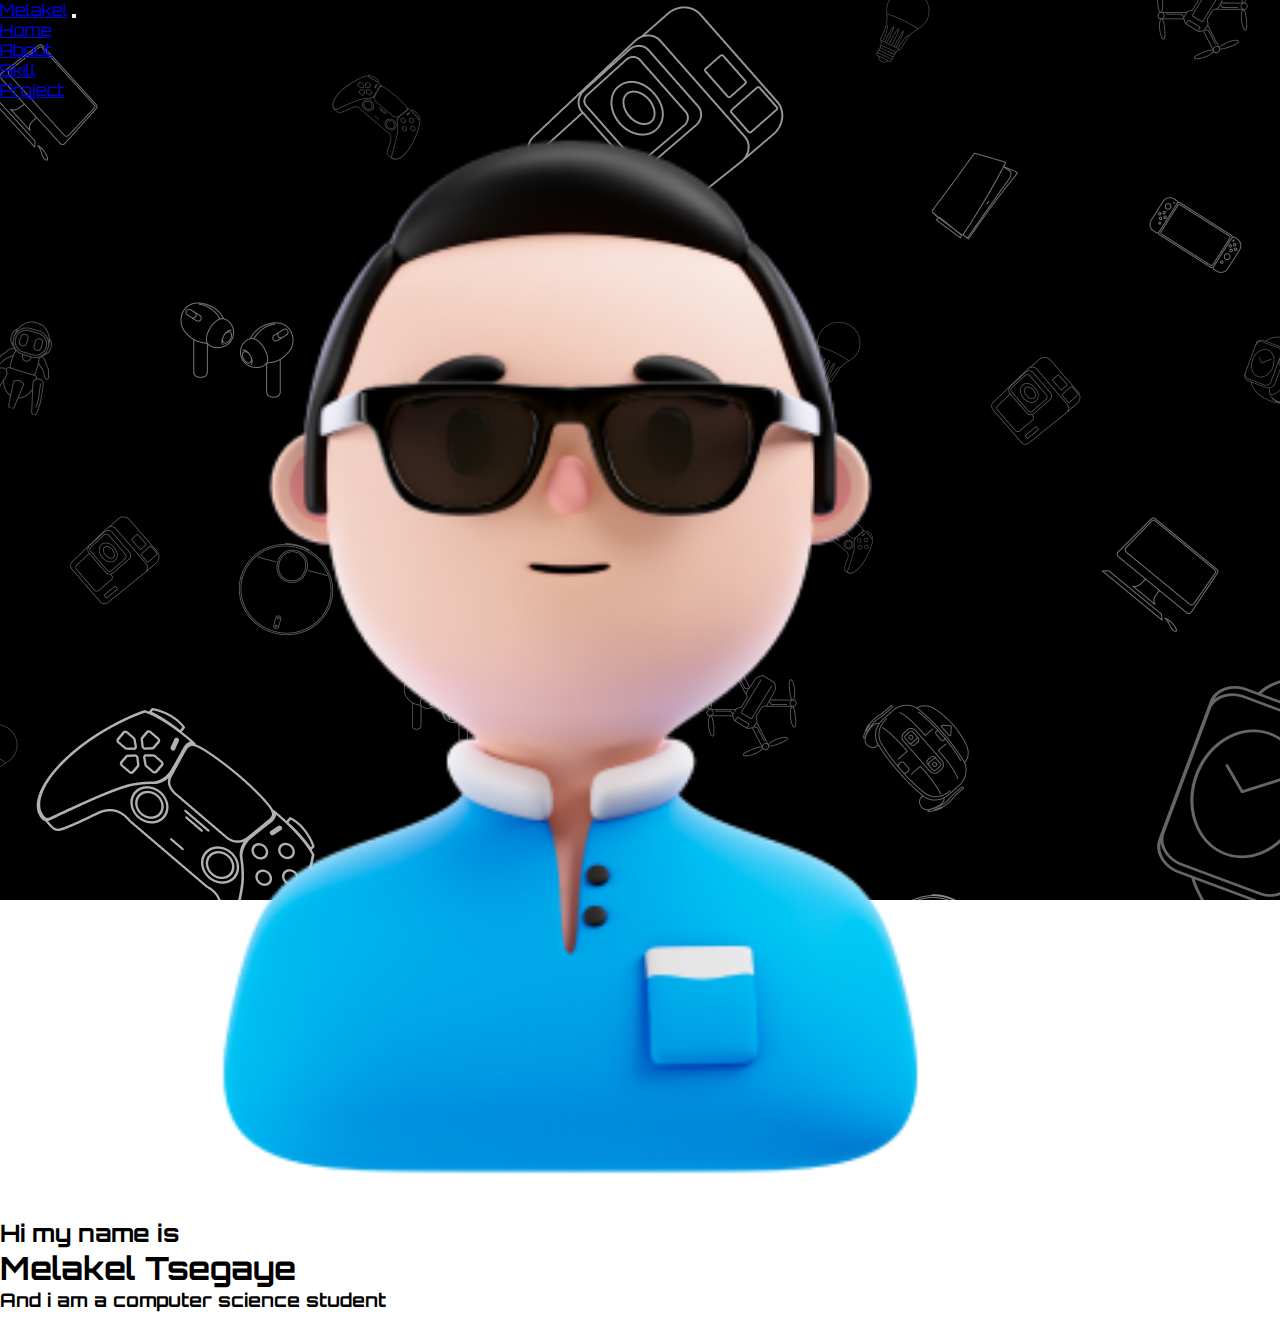
<file: index.html>
<!DOCTYPE html>
<html lang="en">
<head>
    <meta charset="UTF-8">
    <meta name="viewport" content="width=device-width, initial-scale=1.0">
    <link rel="stylesheet" href="style.css">
    <link rel="stylesheet" href="https://cdnjs.cloudflare.com/ajax/libs/font-awesome/6.0.0-beta2/css/all.min.css" integrity="sha512-YWzhKL2whUzgiheMoBFwW8CKV4qpHQAEuvilg9FAn5VJUDwKZZxkJNuGM4XkWuk94WCrrwslk8yWNGmY1EduTA==" crossorigin="anonymous" referrerpolicy="no-referrer" />
    <link href="https://cdn.jsdelivr.net/npm/bootstrap@5.3.2/dist/css/bootstrap.min.css" rel="stylesheet" integrity="sha384-T3c6CoIi6uLrA9TneNEoa7RxnatzjcDSCmG1MXxSR1GAsXEV/Dwwykc2MPK8M2HN" crossorigin="anonymous">
    <link rel="stylesheet" href="https://cdnjs.cloudflare.com/ajax/libs/font-awesome/6.0.0-beta2/css/all.min.css" integrity="sha512-YWzhKL2whUzgiheMoBFwW8CKV4qpHQAEuvilg9FAn5VJUDwKZZxkJNuGM4XkWuk94WCrrwslk8yWNGmY1EduTA==" crossorigin="anonymous" referrerpolicy="no-referrer" />
    <link rel="stylesheet" href="https://fontawesome.com/icons/user?f=classic&s=thin">
    <title>Portfolio</title>
</head>
<body>
    <div class="herocont" style="background-image: url(image/Untitled.png); height: 100%; width: 100%;">

        
<!-- navigation section  -->


<nav class="navbar navbar-expand-lg ">
    <div class="container-fluid  d-flex justify-content-between">
        <a class="navbar-brand text-white" href="index.html">Melakel</a>
      <button id="btn2" class="navbar-toggler" type="button" data-bs-toggle="collapse" data-bs-target="#navbarSupportedContent" aria-controls="navbarSupportedContent" aria-expanded="false" aria-label="Toggle navigation">
        <i class="fa-solid fa-bars navbar-toggler-icon" style="font-size: 2rem; color: white;"></i>
      </button>
      <div class="collapse navbar-collapse d-lg-flex justify-content-end" id="navbarSupportedContent">
        <ul class="navbar-nav  mb-2 mb-lg-0  ">
          <li class="nav-item">
            <a class="nav-link active text-white" aria-current="page" href="index.html">Home</a>
          </li>
          <li class="nav-item">
            <a class="nav-link text-white" href="about.html">About</a>
          </li>
          <li class="nav-item">
            <a class="nav-link text-white" href="skill.html">Skill</a>
          </li>
          <li class="nav-item dropdown">
            <a class="nav-link text-white" href="#" role="button" data-bs-toggle="dropdown" aria-expanded="false">
              Project
            </a>
          </li>
        </ul>
      </div>
    </div>
  </nav>


<!-- mean saction -->

<div id="Home" class="m-0 p-0 " style="height: 80vh;width: 100%;"> 




    <!-- mean hero section -->


     <div class="row m-0 p-0 d-lg-flex align-items-center justify-content-center" style="height: 100%;">
        <div class="col-12 col-sm-6 d-flex justify-content-center">
                <img style="inline-size: 90%; aspect-ratio: 300 /290; object-fit: cover; " src="image/7309682.png" alt="">
         
        </div>

        <div class="col">
            <div id="dis" class="text-light " >
                <h2>Hi my name is</h2>
                <h1>Melakel Tsegaye</h1>
                <h3>And i am a computer science student</h3>
            </div>
            <div id="btns" class=" gap-1 " >
                <div class="btn btn-outline-light">
                    <a style="text-decoration: none;"  href="about.html">About me</a>
                </div>
                <div class="btn btn-outline-light ">
                    <a style="text-decoration: none;"  href="skill.html">Skill</a>
                </div>
            </div>
        </div>

        
    </div>
</div>






</div>


<script>
    const btn2 = document.querySelector("#btn2");
const herocont = document.querySelector(".herocont");

btn2.addEventListener("click", () => {
  if (herocont.style.height !== "120vh") {
    herocont.style.height = "120vh";
  } else {
    herocont.style.height = "100vh";
  }
});


</script>
    <script src="https://cdn.jsdelivr.net/npm/bootstrap@5.3.2/dist/js/bootstrap.bundle.min.js" integrity="sha384-C6RzsynM9kWDrMNeT87bh95OGNyZPhcTNXj1NW7RuBCsyN/o0jlpcV8Qyq46cDfL" crossorigin="anonymous"></script>
</body>
</html>
</file>
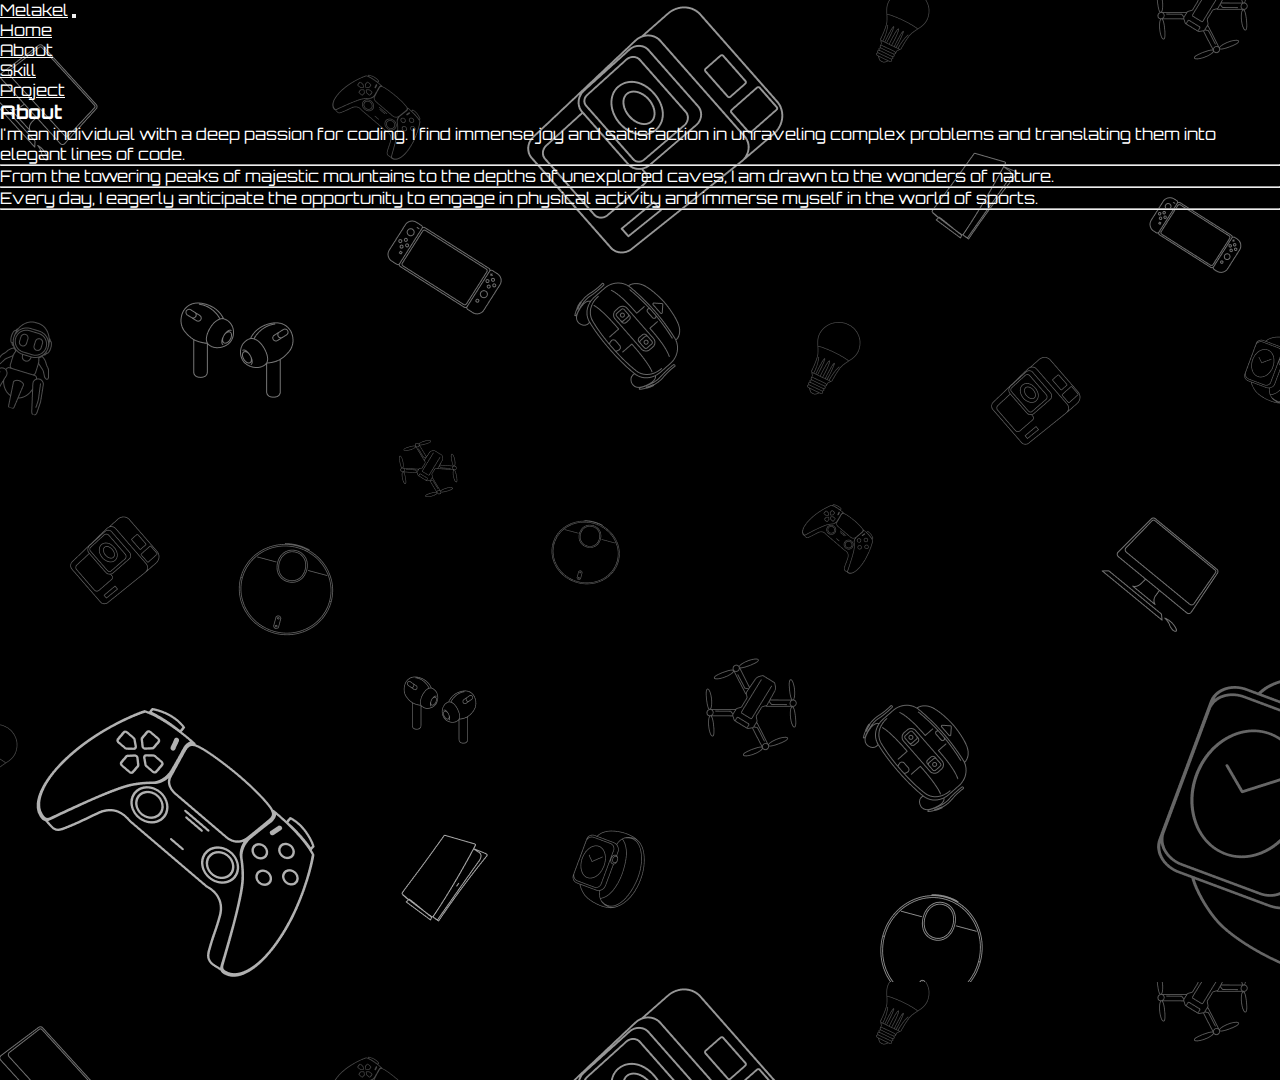
<file: about.html>
<!DOCTYPE html>
<html lang="en">
<head>
    <meta charset="UTF-8">
    <meta name="viewport" content="width=device-width, initial-scale=1.0">
    <link rel="stylesheet" href="https://cdnjs.cloudflare.com/ajax/libs/font-awesome/6.0.0-beta2/css/all.min.css" integrity="sha512-YWzhKL2whUzgiheMoBFwW8CKV4qpHQAEuvilg9FAn5VJUDwKZZxkJNuGM4XkWuk94WCrrwslk8yWNGmY1EduTA==" crossorigin="anonymous" referrerpolicy="no-referrer" />
    <link rel="stylesheet" href="https://fontawesome.com/icons/user?f=classic&s=thin">
    <link href="https://cdn.jsdelivr.net/npm/bootstrap@5.3.2/dist/css/bootstrap.min.css" rel="stylesheet" integrity="sha384-T3c6CoIi6uLrA9TneNEoa7RxnatzjcDSCmG1MXxSR1GAsXEV/Dwwykc2MPK8M2HN" crossorigin="anonymous">
    <link rel="stylesheet" href="https://cdnjs.cloudflare.com/ajax/libs/font-awesome/6.0.0-beta2/css/all.min.css" integrity="sha512-YWzhKL2whUzgiheMoBFwW8CKV4qpHQAEuvilg9FAn5VJUDwKZZxkJNuGM4XkWuk94WCrrwslk8yWNGmY1EduTA==" crossorigin="anonymous" referrerpolicy="no-referrer" />
    <link rel="stylesheet" href="about.css">
    <title>About</title>
</head>
<body>
    
    <!-- aboutcont section  -->

    <div class="aboutcont" style="background-image: url(image/Untitled.png); height: 120vh;">

              
<!-- navigation section  -->

<nav class="navbar navbar-expand-lg ">
    <div class="container-fluid  d-flex justify-content-between">
        <a class="navbar-brand text-white" href="index.html">Melakel</a>
      <button id="btn2" class="navbar-toggler" type="button" data-bs-toggle="collapse" data-bs-target="#navbarSupportedContent" aria-controls="navbarSupportedContent" aria-expanded="false" aria-label="Toggle navigation">
        <i class="fa-solid fa-bars navbar-toggler-icon" style="font-size: 2rem; color: white;"></i>
      </button>
      <div class="collapse navbar-collapse d-lg-flex justify-content-end" id="navbarSupportedContent">
        <ul class="navbar-nav  mb-2 mb-lg-0  ">
          <li class="nav-item">
            <a class="nav-link active text-white" aria-current="page" href="index.html">Home</a>
          </li>
          <li class="nav-item">
            <a class="nav-link text-white" href="about.html">About</a>
          </li>
          <li class="nav-item">
            <a class="nav-link text-white" href="skill.html">Skill</a>
          </li>
          <li class="nav-item dropdown">
            <a class="nav-link text-white" href="#" role="button" data-bs-toggle="dropdown" aria-expanded="false">
              Project
            </a>
          </li>
        </ul>
      </div>
    </div>
  </nav>


<!-- aboutme section -->

<div class="m-0 p-0 d-flex align-items-center justify-content-center" style="height: 80vh;width: 100%;">
    <div class="row m-0 p-0 " style="height: 100%; width: 100%;">
      <div class="col-12 d-flex justify-content-center" style="width: 100%;"><h3>About</h3></div>
    <div class="d-flex align-items-center justify-content-center gap-5">
        <i class="fa-solid fa-code" style="color: #9e1d28; font-size: 6rem;"></i>
        <p>
            I'm an individual with a deep passion for coding. I find immense joy and satisfaction in unraveling complex problems and translating them into elegant lines of code. 
        </p>
    </div>
    <hr>
    <div class="d-flex align-items-center justify-content-center gap-5">
        
        <p>From the towering peaks of majestic mountains to the depths of unexplored caves, I am drawn to the wonders of nature.</p>

        <i class="fa-brands fa-wpexplorer" style="color: #85c71b; font-size: 6rem;"></i>
    </div>
    <hr>
    <div class="d-flex align-items-center justify-content-center gap-5">
        <i class="fa-solid fa-futbol" style="color: #412ca0; font-size: 6rem;"></i>
        <p>Every day, I eagerly anticipate the opportunity to engage in physical activity and immerse myself in the world of sports.</p>
    </div>
    <hr>
    </div>
</div>




    </div>

    
    <script>
      const btn2 = document.querySelector("#btn2");
    const aboutcont = document.querySelector(".aboutcont");
    
    btn2.addEventListener("click", () => {
    if (aboutcont.style.height !== "140vh") {
      aboutcont.style.height = "140vh";
    } else {
      aboutcont.style.height = "120vh";
    }
    });
    
    
    </script>
    <script src="https://cdn.jsdelivr.net/npm/bootstrap@5.3.2/dist/js/bootstrap.bundle.min.js" integrity="sha384-C6RzsynM9kWDrMNeT87bh95OGNyZPhcTNXj1NW7RuBCsyN/o0jlpcV8Qyq46cDfL" crossorigin="anonymous"></script>
</body>
</html>
</file>
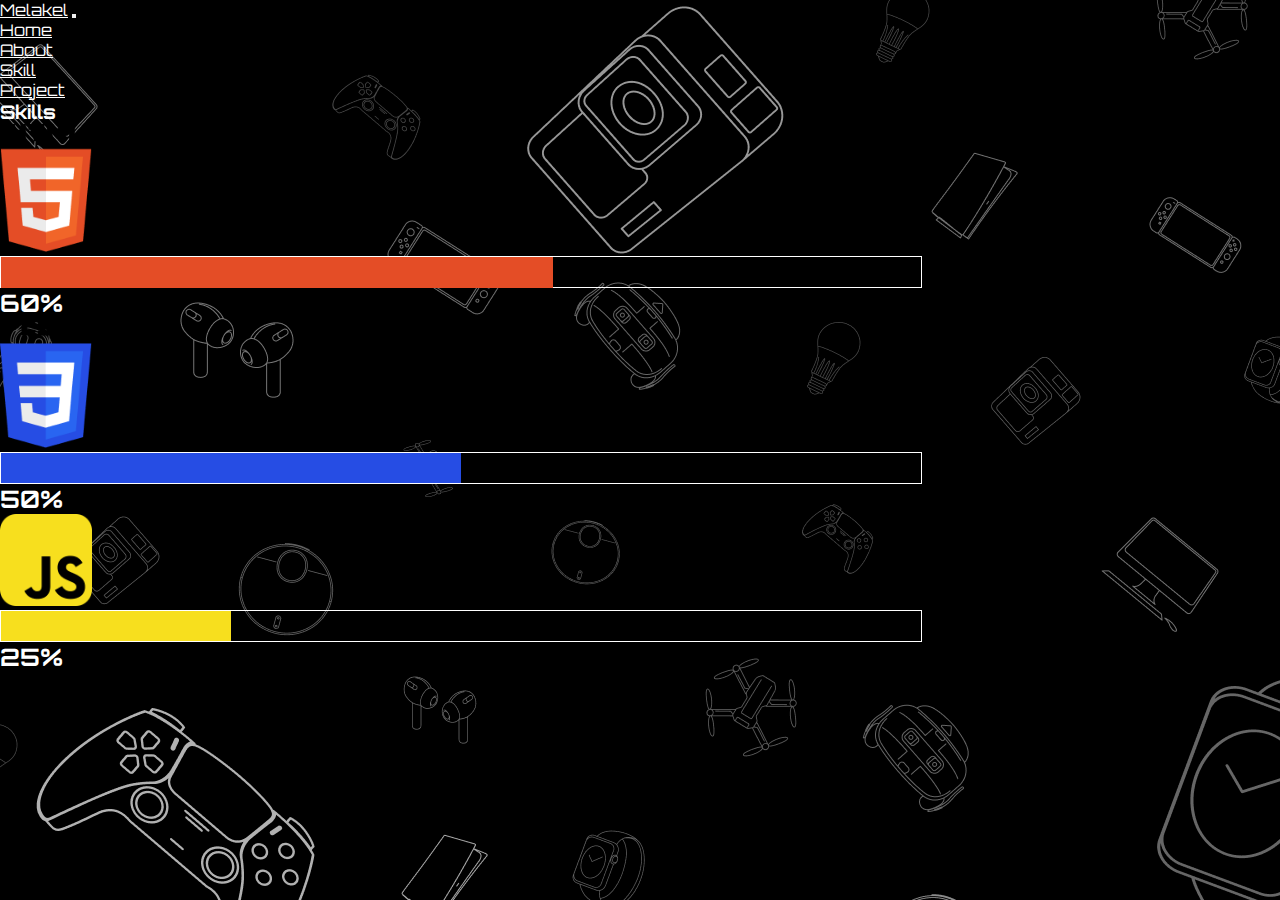
<file: skill.html>
<!DOCTYPE html>
<html lang="en">
<head>
    <meta charset="UTF-8">
    <meta name="viewport" content="width=device-width, initial-scale=1.0">
    <link rel="stylesheet" href="skill.css">
    <link rel="stylesheet" href="https://cdnjs.cloudflare.com/ajax/libs/font-awesome/6.0.0-beta2/css/all.min.css" integrity="sha512-YWzhKL2whUzgiheMoBFwW8CKV4qpHQAEuvilg9FAn5VJUDwKZZxkJNuGM4XkWuk94WCrrwslk8yWNGmY1EduTA==" crossorigin="anonymous" referrerpolicy="no-referrer" />
    <link href="https://cdn.jsdelivr.net/npm/bootstrap@5.3.2/dist/css/bootstrap.min.css" rel="stylesheet" integrity="sha384-T3c6CoIi6uLrA9TneNEoa7RxnatzjcDSCmG1MXxSR1GAsXEV/Dwwykc2MPK8M2HN" crossorigin="anonymous">
    <link rel="stylesheet" href="https://cdnjs.cloudflare.com/ajax/libs/font-awesome/6.0.0-beta2/css/all.min.css" integrity="sha512-YWzhKL2whUzgiheMoBFwW8CKV4qpHQAEuvilg9FAn5VJUDwKZZxkJNuGM4XkWuk94WCrrwslk8yWNGmY1EduTA==" crossorigin="anonymous" referrerpolicy="no-referrer" />
    <link rel="stylesheet" href="https://fontawesome.com/icons/user?f=classic&s=thin">
    <title>skill</title>
</head>
<body>


<!-- skillcont section -->


    <div class="skillcont"  style="background-image: url(image/Untitled.png); height: 100vh;">
               
<!-- navigation section  -->


<nav class="navbar navbar-expand-lg ">
    <div class="container-fluid  d-flex justify-content-between">
        <a class="navbar-brand text-white" href="index.html">Melakel</a>
      <button id="btn2" class="navbar-toggler" type="button" data-bs-toggle="collapse" data-bs-target="#navbarSupportedContent" aria-controls="navbarSupportedContent" aria-expanded="false" aria-label="Toggle navigation" >
        <i class="fa-solid fa-bars navbar-toggler-icon" style="font-size: 2rem; color: white;"></i>
      </button>
      <div class="collapse navbar-collapse d-lg-flex justify-content-end" id="navbarSupportedContent">
        <ul class="navbar-nav  mb-2 mb-lg-0  ">
          <li class="nav-item">
            <a class="nav-link active text-white" aria-current="page" href="index.html">Home</a>
          </li>
          <li class="nav-item">
            <a class="nav-link text-white" href="about.html">About</a>
          </li>
          <li class="nav-item">
            <a class="nav-link text-white" href="skill.html">Skill</a>
          </li>
          <li class="nav-item dropdown">
            <a class="nav-link text-white" href="#" role="button" data-bs-toggle="dropdown" aria-expanded="false">
              Project
            </a>
          </li>
        </ul>
      </div>
    </div>
  </nav>



<!-- skilldis section -->



<div class="m-0 p-0 d-flex align-items-center justify-content-center" style="height: 80vh;width: 100%;">
    <div class="row m-0 p-0" style="height: 100%; width: 80%;">
      <div class="col-12 d-flex justify-content-center" style="width: 100%;"><h3>Skills</h3></div>
    <div class="html m-0 p-0 d-md-flex align-items-center gap-4" style="width: 100%;">
        <div class="imgcont">
            <img class="skilimg" src="image/Icon.png" alt="">
        </div>
        <div class="percentcont d-flex align-items-center justify-content-between gap-4" style="width: 100%;">
            <div class="perc" style="width: 90%; height: 2rem; border: 1px solid white;">
                <div class="per1"></div>
            </div>
            <h2>60%</h2>
        </div>
    </div>
    <div class="css m-0 p-0 d-md-flex align-items-center gap-4" style="width: 100%;">
        <div class="imgcont">
            <img class="skilimg" src="image/Icon-1.png" alt="">
        </div>
        <div class="percentcont d-flex align-items-center justify-content-between gap-4" style="width: 100%;">
            <div class="perc" style="width: 90%; height: 2rem; border: 1px solid white;">
                <div class="per2"></div>
            </div>
            <h2>50%</h2>
        </div>
    </div>
    <div class="js m-0 p-0 d-md-flex align-items-center gap-4" style="width: 100%;">
        <div class="imgcont">
            <img class="skilimg" src="image/JavaScript.png" alt="">
        </div>
        <div class="percentcont d-flex align-items-center justify-content-between gap-4" style="width: 100%;">
            <div class="perc" style="width: 90%; height: 2rem; border: 1px solid white;">
                <div class="per3"></div>
            </div>
            <h2>25%</h2>
        </div>
    </div>
    </div>
</div>



    </div>



    
<script>
  const btn2 = document.querySelector("#btn2");
const skillcont = document.querySelector(".skillcont");

btn2.addEventListener("click", () => {
if (skillcont.style.height !== "130vh") {
  skillcont.style.height = "130vh";
} else {
  skillcont.style.height = "100vh";
}
});


</script>
    <script src="https://cdn.jsdelivr.net/npm/bootstrap@5.3.2/dist/js/bootstrap.bundle.min.js" integrity="sha384-C6RzsynM9kWDrMNeT87bh95OGNyZPhcTNXj1NW7RuBCsyN/o0jlpcV8Qyq46cDfL" crossorigin="anonymous"></script>
</body>
</html>
</file>
<file: style.css>
@import url('https://fonts.googleapis.com/css2?family=Cabin:ital,wght@0,400;0,600;1,400&family=Carter+One&family=Ephesis&family=Fira+Sans:ital@1&family=Lobster&family=Manrope&family=Orbitron:wght@500&family=Poppins:wght@300;400;700&family=Roboto:wght@300&family=Tilt+Neon&display=swap');


* {
    padding: 0;
    margin: 0;
    box-sizing: border-box;
    font-family: Orbitron;
    
    list-style: none;
}

body{
    width: 100%;
    height: 100vh;
}


#btns {
    width: 100%;
display: flex;
justify-content: start;
}

#btns div a {
    color: rgb(255, 255, 255);
}


#btns div:hover,
#btns div a:hover {
    color: black;
}

@media screen and (max-width: 580px) {
    #dis {
      text-align: center;
    }
    
#btns {
    width: 100%;
    display: flex;
    justify-content: center;
    }
    }
</file>
<file: about.css>
@import url('https://fonts.googleapis.com/css2?family=Cabin:ital,wght@0,400;0,600;1,400&family=Carter+One&family=Ephesis&family=Fira+Sans:ital@1&family=Lobster&family=Manrope&family=Orbitron:wght@500&family=Poppins:wght@300;400;700&family=Roboto:wght@300&family=Tilt+Neon&display=swap');


* {
    padding: 0;
    margin: 0;
    box-sizing: border-box;
    font-family: Orbitron;
    color: white;
    
    list-style: none;
}



/* aboutcont section */
</file>
<file: skill.css>
@import url('https://fonts.googleapis.com/css2?family=Cabin:ital,wght@0,400;0,600;1,400&family=Carter+One&family=Ephesis&family=Fira+Sans:ital@1&family=Lobster&family=Manrope&family=Orbitron:wght@500&family=Poppins:wght@300;400;700&family=Roboto:wght@300&family=Tilt+Neon&display=swap');



* {
    padding: 0;
    margin: 0;
    box-sizing: border-box;
    font-family: Orbitron;
    list-style: none;
    color: white;
}





.imgcont {
    width: 10%;
}

.skilimg {
    inline-size: 90%;
    aspect-ratio: 10 / 0;
    object-fit: cover;
}




 
.per1 {
    height: 1.9rem;
    width: 60%;
    background-color: #e44d26;
    animation: filc 1s ease-in-out ;
}

@keyframes filc {
    0% {
        width: 0%;
    }
    100% {
        width: 60%;
    }
}
.per2 {
    height: 1.9rem;
    width: 50%;
    background-color: #264de4;
    animation: filc2 1s ease-in-out ;
}

@keyframes filc2 {
    0% {
        width: 0%;
    }
    100% {
        width: 50%;
    }
}
.per3 {
    height: 1.9rem;
    width: 25%;
    background-color: #f7df1e;
    animation: filc3 1s ease-in-out ;
}

@keyframes filc3 {
    0% {
        width: 0%;
    }
    100% {
        width: 25%;
    }
}

@media screen and (max-width: 950px) {
    
.skillcont {
    width: 100%;
    height: 100%;
    background-image: url(image/Untitled.png);
}


.title {
    width: 100%;
    display: flex;
    justify-content: center;
}

.herocont {
    width: 100%;
    height: calc(var(--vh, 1vh) * 100);
    background-image: url(image/Untitled.png);
    background-position: center;
    background-size: cover;
    background-repeat: no-repeat;
}




    .naviga {
        height: 15%;
        width: 100%;
        display: flex;
        justify-content: space-between;
        padding: 25px 12px;
        align-items: center;
    }


    .skilanicont {
        padding: 10px 12px;
        width: 100%;
        height: 70%;
    }
}



@media screen and (max-width: 790px) {
    .list li {
        display: none;
    }

    .list i {
        display: block;
        color: white;
        font-size: 1.3rem;
    }

    .skilanicont {
        padding: 0px 12px;
        width: 100%;
        height: 70%;
    }

    .html, .css, .js {
        display: flex;
        flex-direction: column;
        align-items: center;
        width: 100%;
        gap: 20px;
        padding: 10px 0;
        align-items: center;
    }

    .percentcont h2 {
        font-size: 1rem;
    }

    
    
}

@media screen and (max-width: 390px) {
    .imgcont {
        width: 25%;
    }
    
    .skilimg {
        inline-size: 90%;
        aspect-ratio: 10 / 0;
        object-fit: cover;
    }
}
</file>
